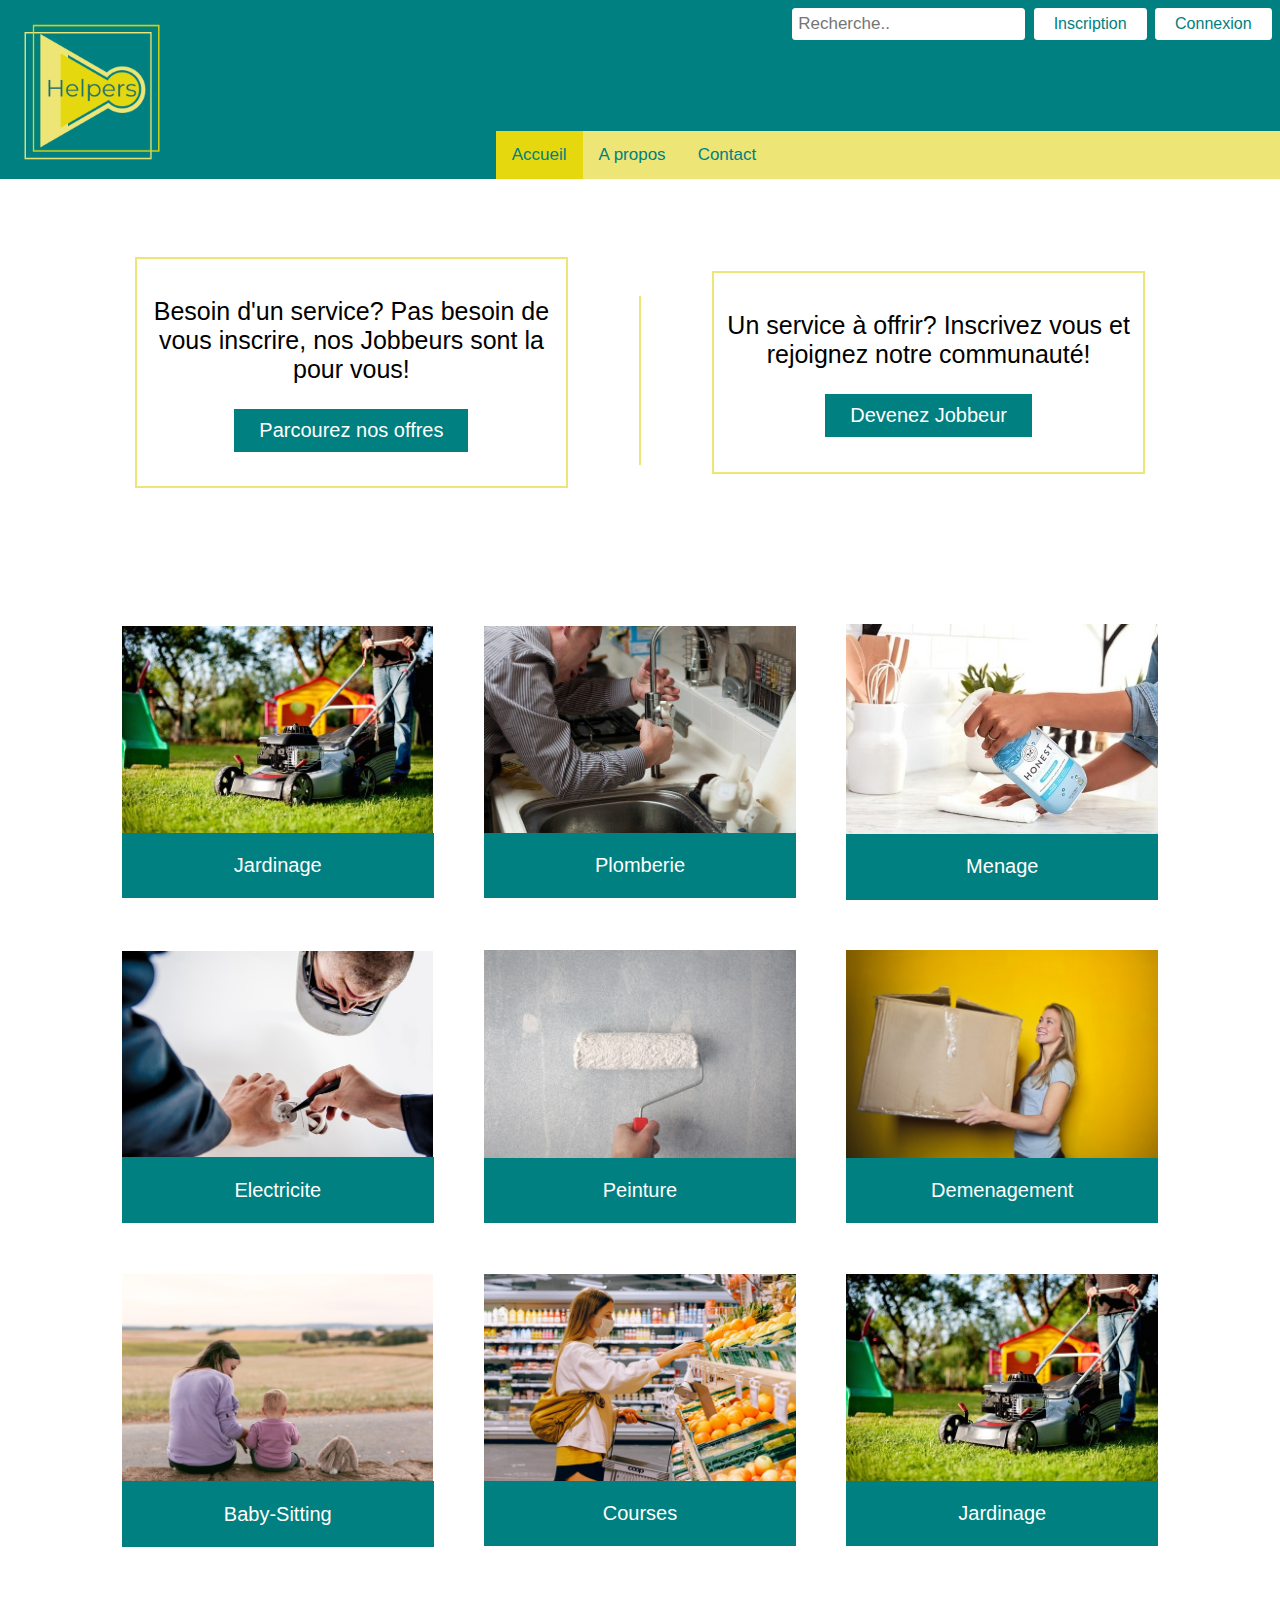
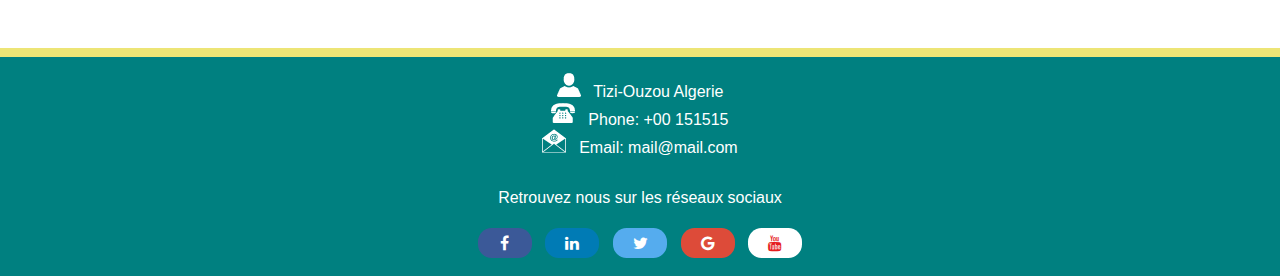
<file: index.html>
<!DOCTYPE html>
<html lang="en">

<head>
    <meta charset="UTF-8">
    <meta name="viewport" content="width=device-width, initial-scale=1.0">
    <meta name="viewport" content="width=device-width, initial-scale=1.0">
    <link rel="stylesheet" href="style.css">
    <link rel="shortcut icon" href="img/favicon.ico" type="image/x-icon">
    <link rel="icon" href="img/favicon.ico" type="image/x-icon">
    <link rel="stylesheet" href="https://maxcdn.bootstrapcdn.com/font-awesome/4.4.0/css/font-awesome.min.css">
    <title>Helpers Home</title>
    <script type="text/javascript" src='js.js'></script>
</head>

<header>
    <div id="entete">

        <div class="logo">
            <img src="img/final.png" alt="logo">
        </div>


        <div id="menu">

            <div id="part1">
                <div id="vide"></div>

                <div id="haut">
                    <div id="search">
                        <input type="text" placeholder="Recherche..">
                    </div>
                    <button onclick="location.href='inscription.html'" id="signIn"> Inscription </button>
                    <button onclick="location.href='connexion.html'" id="login"> Connexion </button>
                </div>
            </div>

            <div id="vide2"></div>

            <div id="part2">
                <div id="bas">
                    <a class="active" href="#home">Accueil</a>
                    <a href="#about">A propos</a>
                    <a href="#foot">Contact</a>
                </div>
            </div>

        </div>
    </div>
</header>

<body>
    <!-- <div class="bod"> -->

    <div id="intro">
        <div id="wel">
            <p>Besoin d'un service? Pas besoin de vous inscrire, nos Jobbeurs sont la pour vous!</p>
            <a href="#categories">
                <div id="parc"> Parcourez nos offres </div>
            </a>
        </div>

        <div class="vl"></div>

        <div id="wel">
            <p>Un service à offrir? Inscrivez vous et rejoignez notre communauté!</p>
            <a href="inscription.html">
                <div id="sinscrire"> Devenez Jobbeur </div>
            </a>
        </div>
    </div>

    <div id="categories">
        <div id="cat">
            <a href="plombiers.html">
                <img src="img/jardin.jpg" alt="jardin">
                <div class="overlay"></div>
                <div class="txt"> Jardinage </div>
            </a>
        </div>
        <div id="cat">
            <a href="plombiers.html">
                <img src="img/plomb.jpg" alt="plomb">
                <div class="overlay"></div>
                <div class="txt"> Plomberie </div>
            </a>

        </div>
        <div id="cat">
            <a href="#">
                <img src="img/menage2.jpg" alt="menage">
                <div class="overlay"></div>
                <div class="txt"> Menage </div>
        </div>

        </a>
        <div id="cat">
            <a href="#">
                <img src="img/electric.jpg" alt="electric">
                <div class="overlay"></div>
                <div class="txt"> Electricite </div>
            </a>

        </div>
        <div id="cat">
            <a href="#">
                <img src="img/peinture.jpg" alt="peinture">
                <div class="overlay"></div>
                <div class="txt"> Peinture </div>
            </a>

        </div>
        <div id="cat">
            <a href="#">
                <img src="img/demenagement.jpg" alt="demenagement">
                <div class="overlay"></div>
                <div class="txt"> Demenagement </div>
            </a>

        </div>
        <div id="cat">
            <a href="#">
                <img src="img/babysitting.jpg" alt="baby">
                <div class="overlay"></div>
                <div class="txt"> Baby-Sitting </div>
            </a>

        </div>
        <div id="cat">
            <a href="#">
                <img src="img/courses.jpg" alt="courses">
                <div class="overlay"></div>
                <div class="txt"> Courses </div>
            </a>
        </div>
        <div id="cat">
            <a href="#">
                <img src="img/jardin.jpg" alt="Jardinage">
                <div class="overlay"></div>
                <div class="txt"> Jardinage </div>
            </a>

        </div>
    </div>

    <!-- </div> -->
</body>


<footer class="footer">

    <div id="foot">
        <div id="barrejaune"></div>

        <div id="social">
            <ul class="contact">
                <li><img src="img/person.png" alt="person"> Tizi-Ouzou Algerie </li>
                <li><img src="img/phone.png" alt="phone"> Phone: +00 151515</li>
                <li><img src="img/mail.png" alt="mail"> Email: mail@mail.com </li>
            </ul>
            <p>Retrouvez nous sur les réseaux sociaux</p>
            <ul class="list-social">
                <li class="icon-social">
                    <a href="#" class="fa fa-facebook"></a>
                </li>
                <li class="icon-social">
                    <a href="#" class="fa fa-linkedin"></a>
                </li>
                <li class="icon-social">
                    <a href="#" class="fa fa-twitter"></a>
                </li>
                <li class="icon-social">
                    <a href="#" class="fa fa-google"></a>
                </li>
                <li class="icon-social">
                    <a href="#" class="fa fa-youtube"></a>
                </li>
            </ul>
        </div>

    </div>


</footer>


</html>
</file>
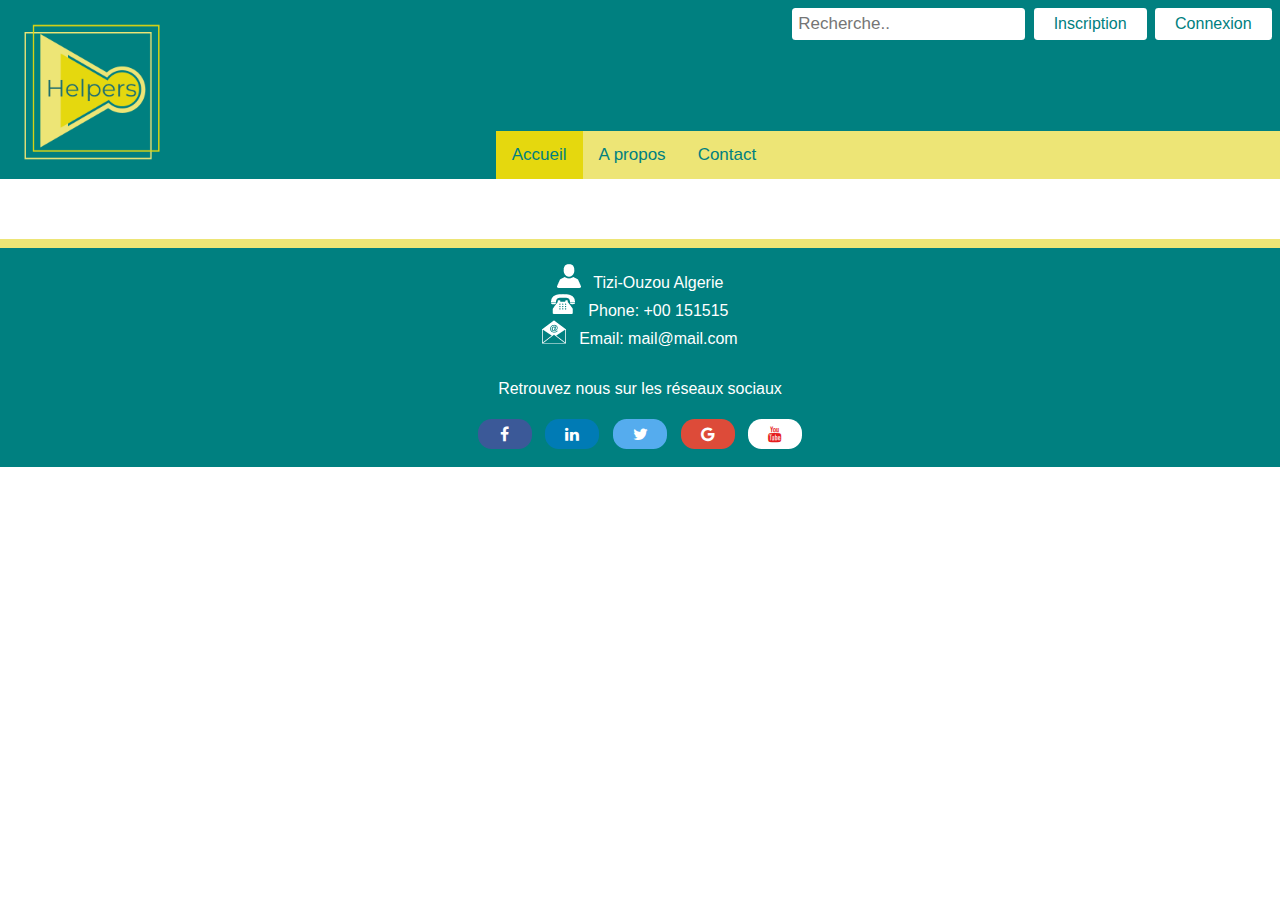
<file: connexion.html>
<!DOCTYPE html>
<html lang="en">

<head>
    <meta charset="UTF-8">
    <meta name="viewport" content="width=device-width, initial-scale=1.0">
    <meta http-equiv="X-UA-Compatible" content="ie=edge">
    <link rel="stylesheet" href="connexion.css">
    <link rel="stylesheet" href="https://maxcdn.bootstrapcdn.com/font-awesome/4.4.0/css/font-awesome.min.css">
    <link rel="shortcut icon" href="img/favicon.ico" type="image/x-icon">
    <link rel="icon" href="img/favicon.ico" type="image/x-icon">
    <title>Document</title>
    <script type="text/javascript" src='js.js'></script>
</head>

<body>

    <header>
        <div id="entete">

            <div class="logo">
                <img src="img/final.png" alt="logo">
            </div>


            <div id="menu">

                <div id="part1">
                    <div id="vide"></div>

                    <div id="haut">
                        <div id="search">
                            <input type="text" placeholder="Recherche..">
                        </div>
                        <button onclick="location.href='inscription.html'" id="signIn"> Inscription </button>
                        <button onclick="location.href='connexion.html'" id="login"> Connexion </button>
                    </div>
                </div>

                <div id="vide2"></div>

                <div id="part2">
                    <div id="bas">
                        <a class="active" href="index.html">Accueil</a>
                        <a href="#about">A propos</a>
                        <a href="#foot">Contact</a>
                    </div>
                </div>

            </div>
        </div>
    </header>


</body>


<footer class="footer">

    <div id="foot">
        <div id="barrejaune"></div>

        <div id="social">
            <ul class="contact">
                <li><img src="img/person.png" alt="person"> Tizi-Ouzou Algerie </li>
                <li><img src="img/phone.png" alt="phone"> Phone: +00 151515</li>
                <li><img src="img/mail.png" alt="mail"> Email: mail@mail.com </li>
            </ul>
            <p>Retrouvez nous sur les réseaux sociaux</p>
            <ul class="list-social">
                <li class="icon-social">
                    <a href="#" class="fa fa-facebook"></a>
                </li>
                <li class="icon-social">
                    <a href="#" class="fa fa-linkedin"></a>
                </li>
                <li class="icon-social">
                    <a href="#" class="fa fa-twitter"></a>
                </li>
                <li class="icon-social">
                    <a href="#" class="fa fa-google"></a>
                </li>
                <li class="icon-social">
                    <a href="#" class="fa fa-youtube"></a>
                </li>
            </ul>
        </div>

    </div>


</footer>

</html>
</file>
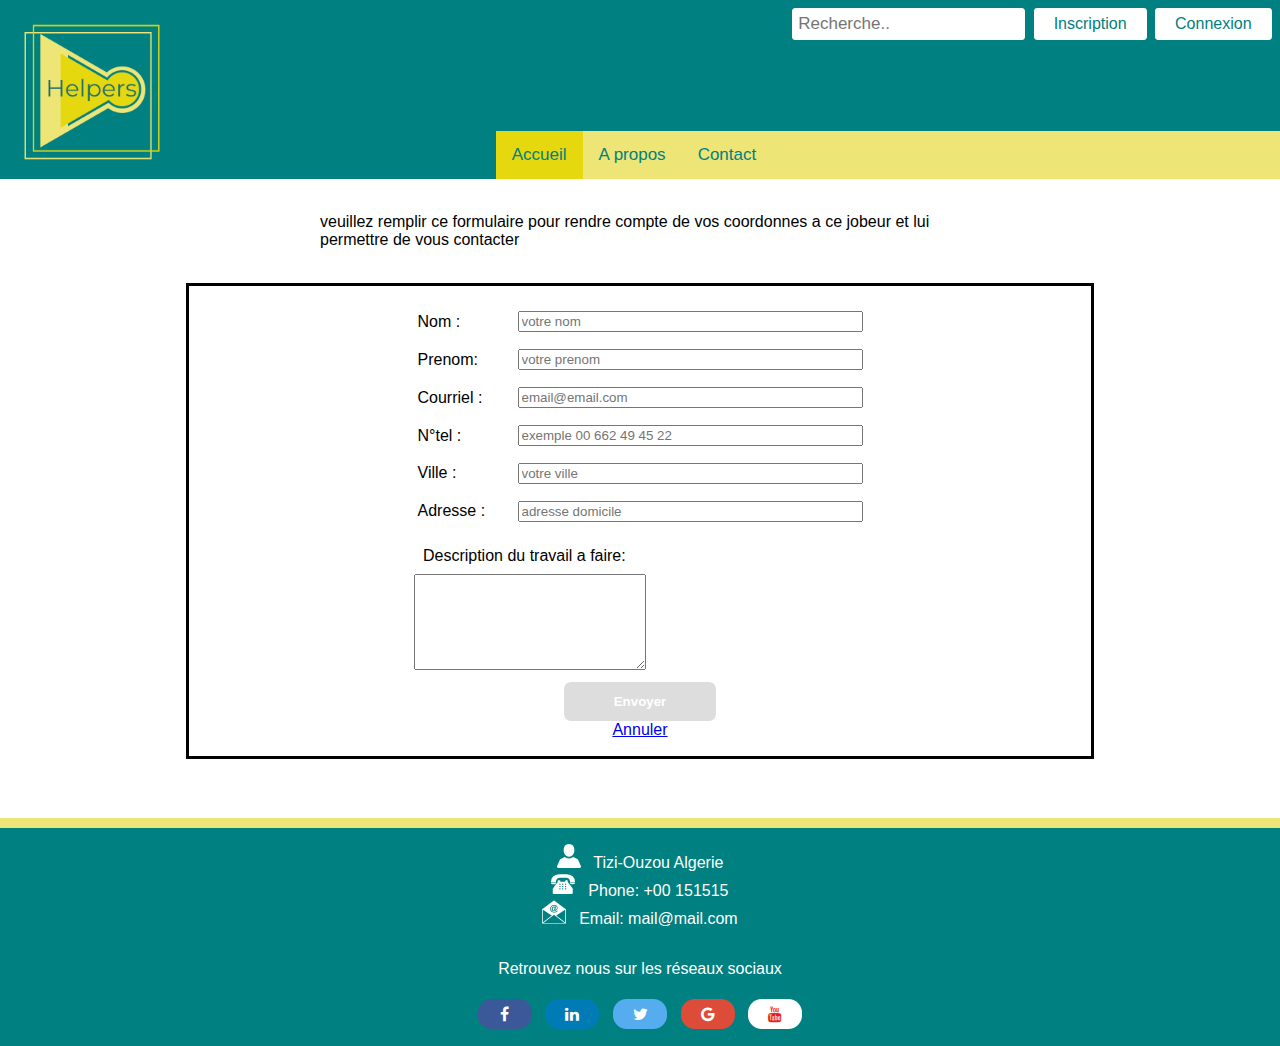
<file: demande.html>
<!DOCTYPE html>
<html lang="en">

<head>
    <title>Formulaire de demande</title>
    <meta charset="UTF-8">
    <meta name="viewport" content="width=device-width, initial-scale=1.0">
    <meta http-equiv="X-UA-Compatible" content="ie=edge">
    <link rel="stylesheet" href="demande.css">
    <link rel="shortcut icon" href="img/favicon.ico" type="image/x-icon">
    <link rel="icon" href="img/favicon.ico" type="image/x-icon">
    <link rel="stylesheet" href="https://maxcdn.bootstrapcdn.com/font-awesome/4.4.0/css/font-awesome.min.css">
    <script type="text/javascript" src='js.js'></script>
</head>

<body>

    <header>
        <div id="entete">

            <div class="logo">
                <img src="img/final.png" alt="logo">
            </div>


            <div id="menu">

                <div id="part1">
                    <div id="vide"></div>

                    <div id="haut">
                        <div id="search">
                            <input type="text" placeholder="Recherche..">
                        </div>
                        <button onclick="location.href='inscription.html'" id="signIn"> Inscription </button>
                        <button onclick="location.href='connexion.html'" id="login"> Connexion </button>
                    </div>
                </div>

                <div id="vide2"></div>

                <div id="part2">
                    <div id="bas">
                        <a class="active" href="index.html">Accueil</a>
                        <a href="#about">A propos</a>
                        <a href="#foot">Contact</a>
                    </div>
                </div>

            </div>
        </div>
    </header>

    <div id="formulaire">
        <div class="introduction">veuillez remplir ce formulaire pour rendre compte de vos coordonnes a ce jobeur et lui permettre de vous contacter </div>

        <form name="formulaire" action="mailto:votreemail@***.***" method="post" onSubmit="return verif_formulaire()">

            <div class="field">

                <div class="line">
                    <label for="nom">Nom : </label>
                    <input type="text" size="40" name="nom" id="nom" placeholder="votre nom"> <br>
                </div>

                <div class="line">
                    <label for="pnom">Prenom:</label>
                    <input type="text" size="40" id="pnom" placeholder="votre prenom"> <br>
                </div>

                <div class="line">
                    <label for="mail">Courriel :</label>
                    <input type="email" size="40" name="mail" id="mail" placeholder="email@email.com"> <br>
                </div>

                <div class="line">
                    <label for="ntel">N°tel :</label>
                    <input type="tel" size="40" name="Ntel" id="ntel" placeholder="exemple 00 662 49 45 22"> <br>
                </div>

                <div class="line">
                    <label for="ville">Ville :  </label>
                    <input type="text " size="40 " name="ville " id="ville " placeholder="votre ville"> <br>
                </div>

                <div class="line">
                    <label for="add ">Adresse :</label>
                    <input type="text " size="40 " name="adresse " id="add " placeholder="adresse domicile"> <br>
                </div>

                <div class="descr">
                    <label for="txt " class="descr ">Description du travail a faire: </label>
                    <textarea type="text " rows="6 " cols="80 " id="txt ">  </textarea> <br>
                </div>

                <button type="submit " class="boutton "> Envoyer </button>

                <a href="index.html ">
                    <div class="annuler ">Annuler</div>
                </a>


            </div>
        </form>
    </div>


</body>


<footer class="footer">

    <div id="foot">
        <div id="barrejaune"></div>

        <div id="social">
            <ul class="contact">
                <li><img src="img/person.png" alt="person"> Tizi-Ouzou Algerie </li>
                <li><img src="img/phone.png" alt="phone"> Phone: +00 151515</li>
                <li><img src="img/mail.png" alt="mail"> Email: mail@mail.com </li>
            </ul>
            <p>Retrouvez nous sur les réseaux sociaux</p>
            <ul class="list-social">
                <li class="icon-social">
                    <a href="#" class="fa fa-facebook"></a>
                </li>
                <li class="icon-social">
                    <a href="#" class="fa fa-linkedin"></a>
                </li>
                <li class="icon-social">
                    <a href="#" class="fa fa-twitter"></a>
                </li>
                <li class="icon-social">
                    <a href="#" class="fa fa-google"></a>
                </li>
                <li class="icon-social">
                    <a href="#" class="fa fa-youtube"></a>
                </li>
            </ul>
        </div>

    </div>


</footer>

</html>
</file>
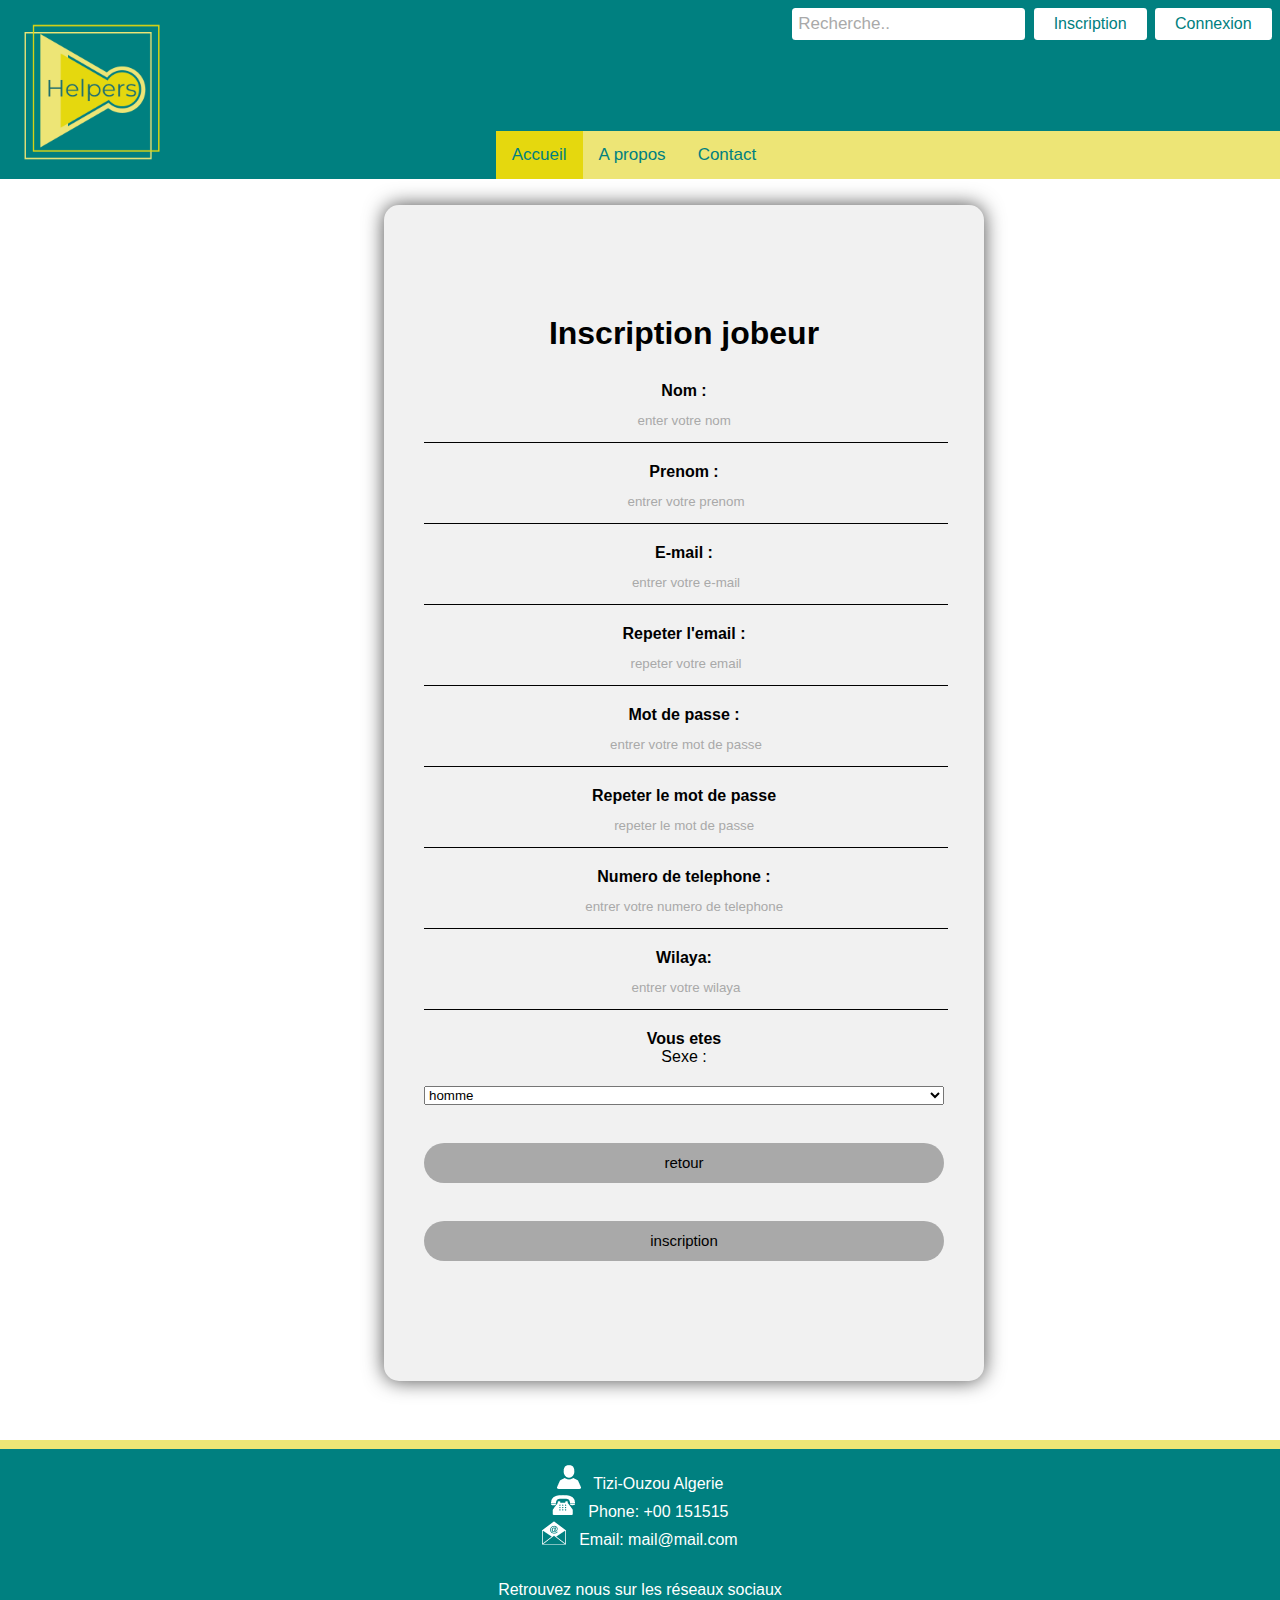
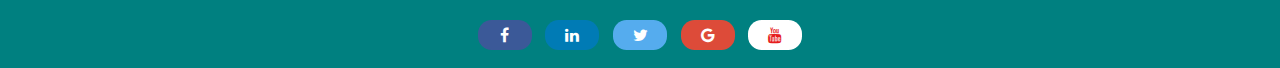
<file: inscription.html>
<!DOCTYPE html>
<html lang="en">

<head>
    <title>Formulaire de demande</title>
    <meta charset="UTF-8">
    <meta name="viewport" content="width=device-width, initial-scale=1.0">
    <meta http-equiv="X-UA-Compatible" content="ie=edge">
    <link rel="stylesheet" href="inscription.css">
    <link rel="shortcut icon" href="img/favicon.ico" type="image/x-icon">
    <link rel="icon" href="img/favicon.ico" type="image/x-icon">
    <link rel="stylesheet" href="https://maxcdn.bootstrapcdn.com/font-awesome/4.4.0/css/font-awesome.min.css">
    <script type="text/javascript" src='js.js'></script>
</head>



<header>
    <div id="entete">

        <div class="logo">
            <img src="img/final.png" alt="logo">
        </div>


        <div id="menu">

            <div id="part1">
                <div id="vide"></div>

                <div id="haut">
                    <div id="search">
                        <input type="text" placeholder="Recherche..">
                    </div>
                    <button onclick="location.href='inscription.html'" id="signIn"> Inscription </button>
                    <button onclick="location.href='connexion.html'" id="login"> Connexion </button>
                </div>
            </div>

            <div id="vide2"></div>

            <div id="part2">
                <div id="bas">
                    <a class="active" href="index.html">Accueil</a>
                    <a href="#about">A propos</a>
                    <a href="#foot">Contact</a>
                </div>
            </div>

        </div>
    </div>
</header>

<body>

    <div class="jobe">

        <h1>Inscription jobeur </h1>
        <form class="form-job" action="indexhtml">

            <p> Nom :</p>
            <input type="texte" class="form-job-text" placeholder="enter votre nom " id="nom">

            <p> Prenom :</p>
            <input type="texte" class="form-job-text" placeholder="entrer votre prenom">

            <p> E-mail :</p>
            <input type="email" class="form-job-text" placeholder="entrer votre e-mail"><br>

            <p> Repeter l'email :</p>
            <input type="email" class="form-job-text" placeholder="repeter votre email">

            <p> Mot de passe : </p>
            <input type="password" class="form-job-text" placeholder="entrer votre mot de passe">

            <p> Repeter le mot de passe </p>
            <input type="password" class="form-job-text" placeholder="repeter le mot de passe ">

            <p> Numero de telephone :</p>
            <input type="tel" class="form-job-text" placeholder="entrer votre numero de telephone "><br>

            <p> Wilaya:</p>
            <input type="texte" class="form-job-text" placeholder="entrer votre wilaya"> <br>

            <p> Vous etes </p>
            <label for="sexe">Sexe :</label>
            <select name="sexe" id="sexe"> 
        <option value =homme > homme </option>
        <option value =femme  >femme </option>
        </select><br><br>
            <input type="submit" value=" retour "> &nbsp; <input type="reset" value="inscription">
    </div>
    </form>
    </div>

</body>


<footer class="footer">

    <div id="foot">
        <div id="barrejaune"></div>

        <div id="social">
            <ul class="contact">
                <li><img src="img/person.png" alt="person"> Tizi-Ouzou Algerie </li>
                <li><img src="img/phone.png" alt="phone"> Phone: +00 151515</li>
                <li><img src="img/mail.png" alt="mail"> Email: mail@mail.com </li>
            </ul>
            <p>Retrouvez nous sur les réseaux sociaux</p>
            <ul class="list-social">
                <li class="icon-social">
                    <a href="#" class="fa fa-facebook"></a>
                </li>
                <li class="icon-social">
                    <a href="#" class="fa fa-linkedin"></a>
                </li>
                <li class="icon-social">
                    <a href="#" class="fa fa-twitter"></a>
                </li>
                <li class="icon-social">
                    <a href="#" class="fa fa-google"></a>
                </li>
                <li class="icon-social">
                    <a href="#" class="fa fa-youtube"></a>
                </li>
            </ul>
        </div>

    </div>


</footer>

</html>
</file>
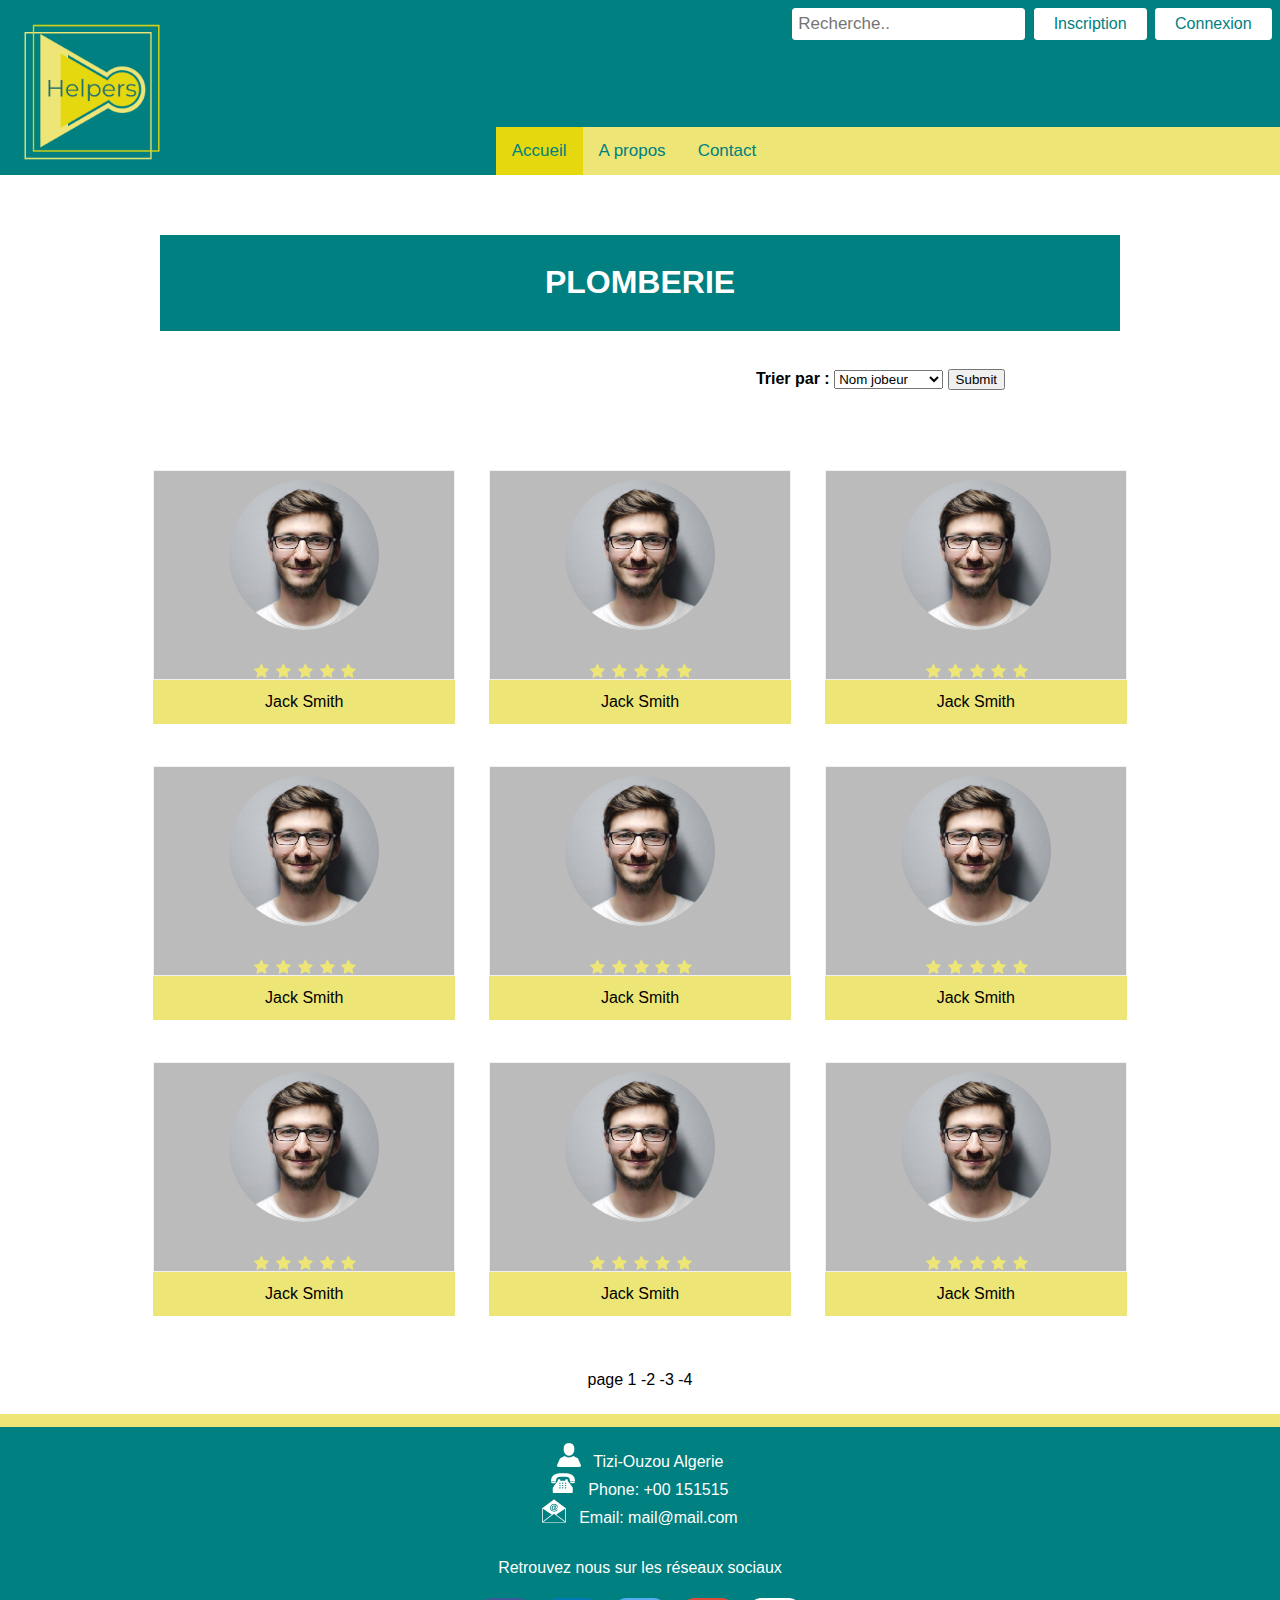
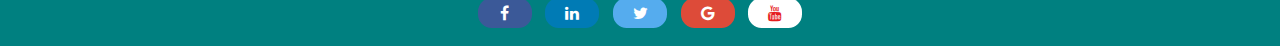
<file: plombiers.html>
<head>
    <meta charset="UTF-8">
    <meta name="viewport" content="width=device-width, initial-scale=1.0">
    <meta http-equiv="X-UA-Compatible" content="ie=edge">
    <title>PLOMBIER</title>
    <link rel="stylesheet" href="plomb.css">
    <link rel="shortcut icon" href="img/favicon.ico" type="image/x-icon">
    <link rel="icon" href="img/favicon.ico" type="image/x-icon">
    <link rel="stylesheet" href="https://maxcdn.bootstrapcdn.com/font-awesome/4.4.0/css/font-awesome.min.css">
    <link rel="stylesheet" href="https://cdnjs.cloudflare.com/ajax/libs/font-awesome/4.7.0/css/font-awesome.min.css">
</head>

<header>
    <div id="entete">

        <div class="logo">
            <img src="img/final.png" alt="logo">
        </div>


        <div id="menu">

            <div id="part1">
                <div id="vide"></div>

                <div id="haut">
                    <div id="search">
                        <input type="text" placeholder="Recherche..">
                    </div>
                    <button id="signIn"> Inscription </button>
                    <button id="login"> Connexion </button>
                </div>
            </div>

            <div id="vide2"></div>

            <div id="part2">
                <div id="bas">
                    <a class="active" href="index.html">Accueil</a>
                    <a href="#about">A propos</a>
                    <a href="#foot">Contact</a>
                </div>
            </div>

        </div>
    </div>
</header>


<body>

    <div class="text">
        <h1> PLOMBERIE </h1>
    </div>


    <div class="tri">
        <form action="/action_page.php">
            <label for="type"><b> Trier par : </b></label>
            <select id="type" name="type">
                <option value="tarif">Tarrif horaire</option>
                <option value="note">Note moyenne </option>
                <option value="nom" selected> Nom jobeur</option>
            </select>
            <input type="submit">
        </form>
    </div>

    <div id="container">

        <div id="case">
            <div class="flip-box">
                <div class="flip-box-inner">
                    <div class="flip-box-front">
                        <img class="image" src="img/man1.jpeg">
                        <div class="rating">

                            <ul class="stars">
                                <li class=li-stars> <i class="fa fa-star"></i></li>
                                <li class=li-stars> <i class="fa fa-star"></i></li>
                                <li class=li-stars> <i class="fa fa-star"></i></li>
                                <li class=li-stars> <i class="fa fa-star"></i></li>
                                <li class=li-stars> <i class="fa fa-star"></i></li>
                            </ul>

                        </div>
                    </div>
                    <div class="flip-box-back">
                        <ul id="infos">
                            <li>Jack Smith</li>
                            <li>Age: 28 ans</li>
                            <li>TEL : 022478627</li>
                            <li>Adresse : Californie</li>
                            <li>Tarif : 150$/H</li>
                        </ul>

                        <a href="demande.html">
                            <div class="select"> Selectionner </div>
                        </a>

                    </div>
                </div>
            </div>

            <div class="nom"> Jack Smith</div>
        </div>
        <div id="case">
            <div class="flip-box">
                <div class="flip-box-inner">
                    <div class="flip-box-front">
                        <img class="image" src="img/man1.jpeg">
                        <div class="rating">

                            <ul class="stars">
                                <li class=li-stars> <i class="fa fa-star"></i></li>
                                <li class=li-stars> <i class="fa fa-star"></i></li>
                                <li class=li-stars> <i class="fa fa-star"></i></li>
                                <li class=li-stars> <i class="fa fa-star"></i></li>
                                <li class=li-stars> <i class="fa fa-star"></i></li>
                            </ul>

                        </div>
                    </div>
                    <div class="flip-box-back">
                        <ul id="infos">
                            <li>Jack Smith</li>
                            <li>Age: 28 ans</li>
                            <li>TEL : 022478627</li>
                            <li>Adresse : Californie</li>
                            <li>Tarif : 150$/H</li>
                        </ul>

                        <a href="demande.html">
                            <div class="select"> Selectionner </div>
                        </a>

                    </div>
                </div>
            </div>

            <div class="nom"> Jack Smith</div>
        </div>
        <div id="case">
            <div class="flip-box">
                <div class="flip-box-inner">
                    <div class="flip-box-front">
                        <img class="image" src="img/man1.jpeg">
                        <div class="rating">

                            <ul class="stars">
                                <li class=li-stars> <i class="fa fa-star"></i></li>
                                <li class=li-stars> <i class="fa fa-star"></i></li>
                                <li class=li-stars> <i class="fa fa-star"></i></li>
                                <li class=li-stars> <i class="fa fa-star"></i></li>
                                <li class=li-stars> <i class="fa fa-star"></i></li>
                            </ul>

                        </div>
                    </div>
                    <div class="flip-box-back">
                        <ul id="infos">
                            <li>Jack Smith</li>
                            <li>Age: 28 ans</li>
                            <li>TEL : 022478627</li>
                            <li>Adresse : Californie</li>
                            <li>Tarif : 150$/H</li>
                        </ul>

                        <a href="demande.html">
                            <div class="select"> Selectionner </div>
                        </a>

                    </div>
                </div>
            </div>

            <div class="nom"> Jack Smith</div>
        </div>
        <div id="case">
            <div class="flip-box">
                <div class="flip-box-inner">
                    <div class="flip-box-front">
                        <img class="image" src="img/man1.jpeg">
                        <div class="rating">

                            <ul class="stars">
                                <li class=li-stars> <i class="fa fa-star"></i></li>
                                <li class=li-stars> <i class="fa fa-star"></i></li>
                                <li class=li-stars> <i class="fa fa-star"></i></li>
                                <li class=li-stars> <i class="fa fa-star"></i></li>
                                <li class=li-stars> <i class="fa fa-star"></i></li>
                            </ul>

                        </div>
                    </div>
                    <div class="flip-box-back">
                        <ul id="infos">
                            <li>Jack Smith</li>
                            <li>Age: 28 ans</li>
                            <li>TEL : 022478627</li>
                            <li>Adresse : Californie</li>
                            <li>Tarif : 150$/H</li>
                        </ul>

                        <a href="demande.html">
                            <div class="select"> Selectionner </div>
                        </a>

                    </div>
                </div>
            </div>

            <div class="nom"> Jack Smith</div>
        </div>
        <div id="case">
            <div class="flip-box">
                <div class="flip-box-inner">
                    <div class="flip-box-front">
                        <img class="image" src="img/man1.jpeg">
                        <div class="rating">

                            <ul class="stars">
                                <li class=li-stars> <i class="fa fa-star"></i></li>
                                <li class=li-stars> <i class="fa fa-star"></i></li>
                                <li class=li-stars> <i class="fa fa-star"></i></li>
                                <li class=li-stars> <i class="fa fa-star"></i></li>
                                <li class=li-stars> <i class="fa fa-star"></i></li>
                            </ul>

                        </div>
                    </div>
                    <div class="flip-box-back">
                        <ul id="infos">
                            <li>Jack Smith</li>
                            <li>Age: 28 ans</li>
                            <li>TEL : 022478627</li>
                            <li>Adresse : Californie</li>
                            <li>Tarif : 150$/H</li>
                        </ul>

                        <a href="demande.html">
                            <div class="select"> Selectionner </div>
                        </a>

                    </div>
                </div>
            </div>

            <div class="nom"> Jack Smith</div>
        </div>
        <div id="case">
            <div class="flip-box">
                <div class="flip-box-inner">
                    <div class="flip-box-front">
                        <img class="image" src="img/man1.jpeg">
                        <div class="rating">

                            <ul class="stars">
                                <li class=li-stars> <i class="fa fa-star"></i></li>
                                <li class=li-stars> <i class="fa fa-star"></i></li>
                                <li class=li-stars> <i class="fa fa-star"></i></li>
                                <li class=li-stars> <i class="fa fa-star"></i></li>
                                <li class=li-stars> <i class="fa fa-star"></i></li>
                            </ul>

                        </div>
                    </div>
                    <div class="flip-box-back">
                        <ul id="infos">
                            <li>Jack Smith</li>
                            <li>Age: 28 ans</li>
                            <li>TEL : 022478627</li>
                            <li>Adresse : Californie</li>
                            <li>Tarif : 150$/H</li>
                        </ul>

                        <a href="demande.html">
                            <div class="select"> Selectionner </div>
                        </a>

                    </div>
                </div>
            </div>

            <div class="nom"> Jack Smith</div>
        </div>
        <div id="case">
            <div class="flip-box">
                <div class="flip-box-inner">
                    <div class="flip-box-front">
                        <img class="image" src="img/man1.jpeg">
                        <div class="rating">

                            <ul class="stars">
                                <li class=li-stars> <i class="fa fa-star"></i></li>
                                <li class=li-stars> <i class="fa fa-star"></i></li>
                                <li class=li-stars> <i class="fa fa-star"></i></li>
                                <li class=li-stars> <i class="fa fa-star"></i></li>
                                <li class=li-stars> <i class="fa fa-star"></i></li>
                            </ul>

                        </div>
                    </div>
                    <div class="flip-box-back">
                        <ul id="infos">
                            <li>Jack Smith</li>
                            <li>Age: 28 ans</li>
                            <li>TEL : 022478627</li>
                            <li>Adresse : Californie</li>
                            <li>Tarif : 150$/H</li>
                        </ul>

                        <a href="demande.html">
                            <div class="select"> Selectionner </div>
                        </a>

                    </div>
                </div>
            </div>

            <div class="nom"> Jack Smith</div>
        </div>
        <div id="case">
            <div class="flip-box">
                <div class="flip-box-inner">
                    <div class="flip-box-front">
                        <img class="image" src="img/man1.jpeg">
                        <div class="rating">

                            <ul class="stars">
                                <li class=li-stars> <i class="fa fa-star"></i></li>
                                <li class=li-stars> <i class="fa fa-star"></i></li>
                                <li class=li-stars> <i class="fa fa-star"></i></li>
                                <li class=li-stars> <i class="fa fa-star"></i></li>
                                <li class=li-stars> <i class="fa fa-star"></i></li>
                            </ul>

                        </div>
                    </div>
                    <div class="flip-box-back">
                        <ul id="infos">
                            <li>Jack Smith</li>
                            <li>Age: 28 ans</li>
                            <li>TEL : 022478627</li>
                            <li>Adresse : Californie</li>
                            <li>Tarif : 150$/H</li>
                        </ul>

                        <a href="demande.html">
                            <div class="select"> Selectionner </div>
                        </a>

                    </div>
                </div>
            </div>

            <div class="nom"> Jack Smith</div>
        </div>
        <div id="case">
            <div class="flip-box">
                <div class="flip-box-inner">
                    <div class="flip-box-front">
                        <img class="image" src="img/man1.jpeg">
                        <div class="rating">

                            <ul class="stars">
                                <li class=li-stars> <i class="fa fa-star"></i></li>
                                <li class=li-stars> <i class="fa fa-star"></i></li>
                                <li class=li-stars> <i class="fa fa-star"></i></li>
                                <li class=li-stars> <i class="fa fa-star"></i></li>
                                <li class=li-stars> <i class="fa fa-star"></i></li>
                            </ul>

                        </div>
                    </div>
                    <div class="flip-box-back">
                        <ul id="infos">
                            <li>Jack Smith</li>
                            <li>Age: 28 ans</li>
                            <li>TEL : 022478627</li>
                            <li>Adresse : Californie</li>
                            <li>Tarif : 150$/H</li>
                        </ul>

                        <a href="demande.html">
                            <div class="select"> Selectionner </div>
                        </a>

                    </div>
                </div>
            </div>

            <div class="nom"> Jack Smith</div>
        </div>

    </div>

    <div class="pgcount">
        <ul>
            <li><a href="#">page 1 - </a></li>
            <li><a href="#">2 - </a></li>
            <li><a href="#">3 - </a></li>
            <li><a href="#">4 </a></li>
        </ul>
    </div>

</body>

<footer class="footer">

    <div id="foot">
        <div id="barrejaune"></div>

        <div id="social">
            <ul class="contact">
                <li><img src="img/person.png" alt="person"> Tizi-Ouzou Algerie </li>
                <li><img src="img/phone.png" alt="phone"> Phone: +00 151515</li>
                <li><img src="img/mail.png" alt="mail"> Email: mail@mail.com </li>
            </ul>
            <p>Retrouvez nous sur les réseaux sociaux</p>
            <ul class="list-social">
                <li class="icon-social">
                    <a href="#" class="fa fa-facebook"></a>
                </li>
                <li class="icon-social">
                    <a href="#" class="fa fa-linkedin"></a>
                </li>
                <li class="icon-social">
                    <a href="#" class="fa fa-twitter"></a>
                </li>
                <li class="icon-social">
                    <a href="#" class="fa fa-google"></a>
                </li>
                <li class="icon-social">
                    <a href="#" class="fa fa-youtube"></a>
                </li>
            </ul>
        </div>

    </div>


</footer>



</html>
</file>
<file: style.css>
html {
    font-family: 'Gill Sans', 'Gill Sans MT', 'Trebuchet MS', sans-serif, Helvetica;
}


/* -------------------------------HEADER----------------------------------------- */

#entete {
    background-color: #008080;
    height: max-content;
    right: 0;
    display: flex;
    flex-direction: row;
}

header {
    right: 0;
}

.logo img {
    width: 150px;
    height: 150px;
    margin: 1ex;
    margin-left: 2ex;
    margin-top: 2ex;
    border-radius: 1ex;
}

#menu {
    display: flex;
    flex-direction: column;
    width: 100%;
}

#part1 {
    display: flex;
    flex-direction: row;
}

#vide:nth-child(1) {
    flex: 1;
}

#haut {
    display: flex;
    flex-direction: row;
    flex-wrap: wrap;
    height: max-content;
    margin-top: 1ex;
    margin-right: 1ex;
}

#vide2:nth-child(2) {
    flex: 1;
}

#part2 {
    background-color: #ede576;
    margin-left: 29%;
    right: 0;
}


/* --------------------TOPNAV BAR---------------------------------------------- */


/*
@media screen and (max-width: 600px) {
    .topnav a,
    .topnav input[type=text] {
        float: none;
        display: block;
        text-align: left;
        width: 100%;
        margin: 0;
        padding: 14px;
    }
    .topnav input[type=text] {
        border: 1px solid #ccc;
    }
} */


/* -------------------------------------------------------------------- */

#search input[type=text] {
    float: right;
    padding: 6px;
    border: none;
    font-size: 17px;
    border-radius: 0.4ex;
}

#signIn,
#login {
    background-color: white;
    border: none;
    color: teal;
    padding: 6px 20px;
    margin-left: 1ex;
    text-align: center;
    text-decoration: none;
    display: inline-block;
    font-size: 16px;
    border-radius: 0.4ex;
}

#signIn:hover,
#login:hover {
    opacity: 0.95;
}

#bas a {
    float: left;
    display: block;
    color: teal;
    text-align: center;
    padding: 14px 16px;
    text-decoration: none;
    font-size: 17px;
}

#bas a:hover {
    /* background-color: #e5d80e; */
    box-shadow: 0.5px 0.5px 0.5px 0.5px #ede576;
    color: teal;
}

#bas a.active {
    background-color: #e5d80e;
    color: teal;
}

#vide2:nth-child(2) {
    flex: 1;
}


/* -------------------------------------BODY------------------------------------------ */

body {
    margin: 0;
    width: 100%;
    background-color: white;
}

#intro {
    display: flex;
    flex-direction: row;
    justify-content: center;
    align-items: center;
    /* flex-wrap: wrap; */
    height: max-content;
    padding: 5%;
    margin-bottom: 2ex;
}

.vl {
    border-left: 2px solid #ede576;
    height: 20ex;
    margin-left: 5%;
    margin-right: 5%;
    margin-top: 3ex;
    margin-bottom: 1ex;
}

#wel {
    padding: 1ex;
    margin: 1ex;
    width: 35%;
    text-align: center;
    font-size: 25px;
    border: 2px solid #ede576;
}

#parc,
#sinscrire {
    color: white;
    background-color: teal;
    border: none;
    padding: 10px 25px;
    margin-bottom: 2ex;
    text-align: center;
    text-decoration: none;
    display: inline-block;
    font-size: 20px;
    /* border-radius: 0.4ex; */
}

#parc:hover,
#sinscrire:hover {
    box-shadow: 0.5px 0.5px 0.5px 0.5px teal;
}


/* -------------------------------CATEGORIES------------------------------------------------- */

#categories {
    display: flex;
    flex-direction: row;
    flex-wrap: wrap;
    justify-content: center;
    align-items: center;
    padding: 2ex;
}

#cat {
    /* border: solid black 1px; */
    /* padding: 10ex; */
    margin: 3ex;
    width: 25%;
    position: relative;
    border-radius: 2ex;
}

#cat img {
    max-width: 100%;
    max-height: 100%;
    height: auto;
    display: block;
}

#cat a {
    text-decoration: none;
}

#cat .txt {
    position: relative;
    font-size: 20px;
    text-align: center;
    color: white;
    background-color: teal;
    padding: 2ex;
    border: none;
}

.overlay {
    position: absolute;
    bottom: 0;
    left: 0;
    right: 0;
    background-color: teal;
    overflow: hidden;
    width: 100%;
    height: 0;
    transition: .5s ease;
}

#cat:hover .overlay {
    width: 100%;
    height: 70%;
}


/* #cat:hover .txt {
    color: teal;
    background-color: white;
} */


/* --------------------------------FOOTER---------------------------------------------- */

.footer {
    position: relative;
    bottom: 0;
    left: 0;
    bottom: 0;
    width: 100%;
    background-color: teal;
    color: white;
    text-align: center;
}


/* MEDIA SOCIAL */

.fa {
    padding: 7px;
    font-size: 25px;
    width: 40px;
    text-align: center;
    text-decoration: none;
    margin: 5px 2px;
    border-radius: 1ex;
}

.fa:hover {
    opacity: 0.7;
}

.fa-facebook {
    background: #3B5998;
    color: white;
}

.fa-twitter {
    background: #55ACEE;
    color: white;
}

.fa-google {
    background: #dd4b39;
    color: white;
}

.fa-linkedin {
    background: #007bb5;
    color: white;
}

.fa-youtube {
    background: white;
    color: #e61d1d;
}

h5.white-text {
    text-align: justify;
    color: white;
    font-size: 24PX;
    padding-bottom: 0.8rem;
}

.contact {
    list-style: none;
    padding: 0%;
}

.contact img {
    padding-right: 1ex;
}

.list-social {
    position: relative;
    margin: 0;
    padding: 0;
    width: max-content;
    list-style: none;
    display: flex;
    flex-direction: row;
    list-style-type: none;
}

.icon-social {
    margin-left: 0.3em;
    margin-right: 0.3em;
}

#social {
    width: 100%;
    display: flex;
    flex-direction: column;
    justify-content: center;
    align-items: center;
    padding-bottom: 1.5ex;
}

#barrejaune {
    height: 0.1ex;
    width: 100%;
    margin-top: 7ex;
    padding-top: 1ex;
    background-color: #ede576;
}


/* 
.media-social ul li {
    margin-bottom: 0.8rem;
    margin-left: 2rem;
} */
</file>
<file: connexion.css>
html {
    font-family: 'Gill Sans', 'Gill Sans MT', 'Trebuchet MS', sans-serif, Helvetica;
}


/* -------------------------------HEADER----------------------------------------- */

#entete {
    background-color: #008080;
    height: max-content;
    right: 0;
    display: flex;
    flex-direction: row;
}

header {
    right: 0;
}

.logo img {
    width: 150px;
    height: 150px;
    margin: 1ex;
    margin-left: 2ex;
    margin-top: 2ex;
    border-radius: 1ex;
}

#menu {
    display: flex;
    flex-direction: column;
    width: 100%;
}

#part1 {
    display: flex;
    flex-direction: row;
}

#vide:nth-child(1) {
    flex: 1;
}

#haut {
    display: flex;
    flex-direction: row;
    flex-wrap: wrap;
    height: max-content;
    margin-top: 1ex;
    margin-right: 1ex;
}

#vide2:nth-child(2) {
    flex: 1;
}

#part2 {
    background-color: #ede576;
    margin-left: 29%;
    right: 0;
}

#search input[type=text] {
    float: right;
    padding: 6px;
    border: none;
    font-size: 17px;
    border-radius: 0.4ex;
}

#signIn,
#login {
    background-color: white;
    border: none;
    color: teal;
    padding: 6px 20px;
    margin-left: 1ex;
    text-align: center;
    text-decoration: none;
    display: inline-block;
    font-size: 16px;
    border-radius: 0.4ex;
}

#signIn:hover,
#login:hover {
    opacity: 0.95;
}

#bas a {
    float: left;
    display: block;
    color: teal;
    text-align: center;
    padding: 14px 16px;
    text-decoration: none;
    font-size: 17px;
}

#bas a:hover {
    box-shadow: 0.5px 0.5px 0.5px 0.5px #ede576;
    color: teal;
}

#bas a.active {
    background-color: #e5d80e;
    color: teal;
}

#vide2:nth-child(2) {
    flex: 1;
}


/* -------------------------------------BODY------------------------------------------ */

body {
    margin: 0;
    /* width: 100%; */
    background-color: white;
}


/* --------------------------------FOOTER---------------------------------------------- */

.footer {
    position: relative;
    bottom: 0;
    left: 0;
    bottom: 0;
    width: 100%;
    background-color: teal;
    color: white;
    text-align: center;
}


/* MEDIA SOCIAL */

.fa {
    padding: 7px;
    font-size: 25px;
    width: 40px;
    text-align: center;
    text-decoration: none;
    margin: 5px 2px;
    border-radius: 1ex;
}

.fa:hover {
    opacity: 0.7;
}

.fa-facebook {
    background: #3B5998;
    color: white;
}

.fa-twitter {
    background: #55ACEE;
    color: white;
}

.fa-google {
    background: #dd4b39;
    color: white;
}

.fa-linkedin {
    background: #007bb5;
    color: white;
}

.fa-youtube {
    background: white;
    color: #e61d1d;
}

h5.white-text {
    text-align: justify;
    color: white;
    font-size: 24PX;
    padding-bottom: 0.8rem;
}

.contact {
    list-style: none;
    padding: 0%;
}

.contact img {
    padding-right: 1ex;
}

.list-social {
    position: relative;
    margin: 0;
    padding: 0;
    width: max-content;
    list-style: none;
    display: flex;
    flex-direction: row;
    list-style-type: none;
}

.icon-social {
    margin-left: 0.3em;
    margin-right: 0.3em;
}

#social {
    width: 100%;
    display: flex;
    flex-direction: column;
    justify-content: center;
    align-items: center;
    padding-bottom: 1.5ex;
}

#barrejaune {
    height: 0.1ex;
    width: 100%;
    margin-top: 7ex;
    padding-top: 1ex;
    background-color: #ede576;
}
</file>
<file: demande.css>
html {
    font-family: 'Gill Sans', 'Gill Sans MT', 'Trebuchet MS', sans-serif, Helvetica;
}


/* -------------------------------HEADER----------------------------------------- */

#entete {
    background-color: #008080;
    height: max-content;
    right: 0;
    display: flex;
    flex-direction: row;
}

header {
    right: 0;
}

.logo img {
    width: 150px;
    height: 150px;
    margin: 1ex;
    margin-left: 2ex;
    margin-top: 2ex;
    border-radius: 1ex;
}

#menu {
    display: flex;
    flex-direction: column;
    width: 100%;
}

#part1 {
    display: flex;
    flex-direction: row;
}

#vide:nth-child(1) {
    flex: 1;
}

#haut {
    display: flex;
    flex-direction: row;
    flex-wrap: wrap;
    height: max-content;
    margin-top: 1ex;
    margin-right: 1ex;
}

#vide2:nth-child(2) {
    flex: 1;
}

#part2 {
    background-color: #ede576;
    margin-left: 29%;
    right: 0;
}

#search input[type=text] {
    float: right;
    padding: 6px;
    border: none;
    margin: none;
    font-size: 17px;
    border-radius: 0.4ex;
}

#signIn,
#login {
    background-color: white;
    border: none;
    color: teal;
    padding: 6px 20px;
    margin-left: 1ex;
    text-align: center;
    text-decoration: none;
    display: inline-block;
    font-size: 16px;
    border-radius: 0.4ex;
}

#signIn:hover,
#login:hover {
    opacity: 0.95;
}

#bas a {
    float: left;
    display: block;
    color: teal;
    text-align: center;
    padding: 14px 16px;
    text-decoration: none;
    font-size: 17px;
}

#bas a:hover {
    /* background-color: #e5d80e; */
    box-shadow: 0.5px 0.5px 0.5px 0.5px #ede576;
    color: teal;
}

#bas a.active {
    background-color: #e5d80e;
    color: teal;
}

#vide2:nth-child(2) {
    flex: 1;
}


/* -------------------------------------BODY------------------------------------------ */

body {
    margin: 0;
    width: 100%;
    background-color: white;
}


/* --------------------------------------------------- */

#formulaire {
    position: relative;
    margin-bottom: 3ex;
    width: 100%;
    display: flex;
    flex-direction: column;
    justify-content: center;
    align-items: center;
}

.introduction {
    width: 50%;
    padding: 2ex;
    margin-top: 2ex;
    margin-bottom: 2ex;
}

.field {
    width: max-content;
    display: flex;
    flex-direction: column;
    justify-content: center;
    align-items: center;
    border: solid black;
    padding-top: 2ex;
    padding-bottom: 2ex;
}

label {
    display: inline-block;
    width: 100px;
}

.line {
    display: flex;
    flex-direction: row;
    justify-content: center;
    align-items: center;
}

.line,
.descr {
    margin: 1ex;
}

.descr {
    width: 50%;
}

textarea {
    width: 50%;
    position: relative;
}

.boutton {
    border: 0;
    background: #ddd;
    font-weight: bold;
    color: white;
    padding: 12px 50px;
    border-radius: 1ex;
    cursor: pointer;
    text-align: center;
}


/* --------------------------------FOOTER---------------------------------------------- */

.footer {
    position: relative;
    bottom: 0;
    left: 0;
    bottom: 0;
    width: 100%;
    background-color: teal;
    color: white;
    text-align: center;
}


/* MEDIA SOCIAL */

.fa {
    padding: 7px;
    font-size: 25px;
    width: 40px;
    text-align: center;
    text-decoration: none;
    margin: 5px 2px;
    border-radius: 1ex;
}

.fa:hover {
    opacity: 0.7;
}

.fa-facebook {
    background: #3B5998;
    color: white;
}

.fa-twitter {
    background: #55ACEE;
    color: white;
}

.fa-google {
    background: #dd4b39;
    color: white;
}

.fa-linkedin {
    background: #007bb5;
    color: white;
}

.fa-youtube {
    background: white;
    color: #e61d1d;
}

h5.white-text {
    text-align: justify;
    color: white;
    font-size: 24PX;
    padding-bottom: 0.8rem;
}

.contact {
    list-style: none;
    padding: 0%;
}

.contact img {
    padding-right: 1ex;
}

.list-social {
    position: relative;
    margin: 0;
    padding: 0;
    width: max-content;
    list-style: none;
    display: flex;
    flex-direction: row;
    list-style-type: none;
}

.icon-social {
    margin-left: 0.3em;
    margin-right: 0.3em;
}

#social {
    width: 100%;
    display: flex;
    flex-direction: column;
    justify-content: center;
    align-items: center;
    padding-bottom: 1.5ex;
}

#barrejaune {
    height: 0.1ex;
    width: 100%;
    margin-top: 7ex;
    padding-top: 1ex;
    background-color: #ede576;
}
</file>
<file: inscription.css>
html {
    font-family: 'Gill Sans', 'Gill Sans MT', 'Trebuchet MS', sans-serif, Helvetica;
}


/* -------------------------------HEADER----------------------------------------- */

#entete {
    background-color: #008080;
    height: max-content;
    right: 0;
    display: flex;
    flex-direction: row;
}

header {
    right: 0;
}

.logo img {
    width: 150px;
    height: 150px;
    margin: 1ex;
    margin-left: 2ex;
    margin-top: 2ex;
    border-radius: 1ex;
}

#menu {
    display: flex;
    flex-direction: column;
    width: 100%;
}

#part1 {
    display: flex;
    flex-direction: row;
}

#vide:nth-child(1) {
    flex: 1;
}

#haut {
    display: flex;
    flex-direction: row;
    flex-wrap: wrap;
    height: max-content;
    margin-top: 1ex;
    margin-right: 1ex;
}

#vide2:nth-child(2) {
    flex: 1;
}

#part2 {
    background-color: #ede576;
    margin-left: 29%;
    right: 0;
}

#search input[type=text] {
    float: right;
    padding: 6px;
    border: none;
    font-size: 17px;
    border-radius: 0.4ex;
}

#signIn,
#login {
    background-color: white;
    border: none;
    color: teal;
    padding: 6px 20px;
    margin-left: 1ex;
    text-align: center;
    text-decoration: none;
    display: inline-block;
    font-size: 16px;
    border-radius: 0.4ex;
}

#signIn:hover,
#login:hover {
    opacity: 0.95;
}

#bas a {
    float: left;
    display: block;
    color: teal;
    text-align: center;
    padding: 14px 16px;
    text-decoration: none;
    font-size: 17px;
}

#bas a:hover {
    /* background-color: #e5d80e; */
    box-shadow: 0.5px 0.5px 0.5px 0.5px #ede576;
    color: teal;
}

#bas a.active {
    background-color: #e5d80e;
    color: teal;
}

#vide2:nth-child(2) {
    flex: 1;
}


/* -------------------------------------BODY------------------------------------------ */

body {
    margin: 0;
    width: 100%;
    background-color: white;
}

.j {
    width: 100%;
    height: 170px;
    background-color: teal;
}

.jobe {
    margin-top: 3ex;
    background-size: cover;
    width: 85%;
    max-width: 600px;
    background: #f1f1f1;
    position: relative;
    left: 30%;
    top: 20%;
    padding: 100px 40px;
    box-sizing: border-box;
    border-radius: 15px;
    text-align: center;
    box-shadow: 0 0 20px #000000b3;
}

.jobe h1 {
    text-align: center;
    color: black;
    margin: 10px;
    padding: 0 0 20px;
}

.jobe p {
    margin: 0;
    padding: 0;
    font-weight: bold;
}

.jobe input,
select {
    margin-bottom: 20px;
    width: 100%;
}

.jobe input[type=texte],
.jobe input[type=tel],
.jobe input[type=email],
.jobe input[type=password] {
    border: none;
    border-bottom: 1px solid black;
    background-color: transparent;
    outline: none;
    height: 40px;
    display: 16px;
    color: black;
    text-align: center;
}

::placeholder {
    color: darkgray;
}

.jobe select {
    margin-top: 20px;
    padding: 10px, 0;
}

.jobe input[type=submit],
input[type=reset] {
    border: none;
    height: 40px;
    outline: none;
    font-size: 15px;
    background-color: darkgray;
    cursor: pointer;
    border-radius: 20px;
}


/* --------------------------------FOOTER---------------------------------------------- */

.footer {
    position: relative;
    bottom: 0;
    left: 0;
    bottom: 0;
    width: 100%;
    background-color: teal;
    color: white;
    text-align: center;
}


/* MEDIA SOCIAL */

.fa {
    padding: 7px;
    font-size: 25px;
    width: 40px;
    text-align: center;
    text-decoration: none;
    margin: 5px 2px;
    border-radius: 1ex;
}

.fa:hover {
    opacity: 0.7;
}

.fa-facebook {
    background: #3B5998;
    color: white;
}

.fa-twitter {
    background: #55ACEE;
    color: white;
}

.fa-google {
    background: #dd4b39;
    color: white;
}

.fa-linkedin {
    background: #007bb5;
    color: white;
}

.fa-youtube {
    background: white;
    color: #e61d1d;
}

h5.white-text {
    text-align: justify;
    color: white;
    font-size: 24PX;
    padding-bottom: 0.8rem;
}

.contact {
    list-style: none;
    padding: 0%;
}

.contact img {
    padding-right: 1ex;
}

.list-social {
    position: relative;
    margin: 0;
    padding: 0;
    width: max-content;
    list-style: none;
    display: flex;
    flex-direction: row;
    list-style-type: none;
}

.icon-social {
    margin-left: 0.3em;
    margin-right: 0.3em;
}

#social {
    width: 100%;
    display: flex;
    flex-direction: column;
    justify-content: center;
    align-items: center;
    padding-bottom: 1.5ex;
}

#barrejaune {
    height: 0.1ex;
    width: 100%;
    margin-top: 7ex;
    padding-top: 1ex;
    background-color: #ede576;
}
</file>
<file: plomb.css>
/* ---------------------HEADER-------------------------------- */

#entete {
    background-color: #008080;
    height: max-content;
    right: 0;
    display: flex;
    flex-direction: row;
}

header {
    right: 0;
}

.logo img {
    width: 150px;
    height: 150px;
    margin: 1ex;
    margin-left: 2ex;
    margin-top: 2ex;
    border-radius: 1ex;
}

#menu {
    display: flex;
    flex-direction: column;
    width: 100%;
}

#part1 {
    display: flex;
    flex-direction: row;
}

#vide:nth-child(1) {
    flex: 1;
}

#haut {
    display: flex;
    flex-direction: row;
    flex-wrap: wrap;
    height: max-content;
    margin-top: 1ex;
    margin-right: 1ex;
}

#vide2:nth-child(2) {
    flex: 1;
}

#part2 {
    background-color: #ede576;
    margin-left: 29%;
    right: 0;
}

#search input[type=text] {
    float: right;
    padding: 6px;
    border: none;
    font-size: 17px;
    border-radius: 0.4ex;
}

#signIn,
#login {
    background-color: white;
    border: none;
    color: teal;
    padding: 6px 20px;
    margin-left: 1ex;
    text-align: center;
    text-decoration: none;
    display: inline-block;
    font-size: 16px;
    border-radius: 0.4ex;
}

#signIn:hover,
#login:hover {
    opacity: 0.95;
}

#bas a {
    float: left;
    display: block;
    color: teal;
    text-align: center;
    padding: 14px 16px;
    text-decoration: none;
    font-size: 17px;
}

#bas a:hover {
    /* background-color: #e5d80e; */
    box-shadow: 0.5px 0.5px 0.5px 0.5px #ede576;
    color: teal;
}

#bas a.active {
    background-color: #e5d80e;
    color: teal;
}

#vide2:nth-child(2) {
    flex: 1;
}


/* ---------------------------------BODY---------------------------------- */

body {
    font-family: 'Gill Sans', 'Gill Sans MT', 'Trebuchet MS', sans-serif, Helvetica;
    padding: 0;
    margin: 0;
}

.text {
    color: white;
    text-align: center;
    background-color: teal;
    width: 75%;
    margin: auto;
    margin-top: 7ex;
    padding-top: 1ex;
    padding-bottom: 1ex;
}

.tri {
    margin-left: 20cm;
    margin-top: 1cm;
}

#container {
    flex-basis: 30%;
    padding: 1px;
    display: flex;
    flex-direction: row;
    flex-wrap: wrap;
    justify-content: center;
    align-items: center;
    padding: 3%;
}

#case {
    /* width: 25%;
    height: max-content; */
    margin: 2ex;
    display: flex;
    flex-direction: column;
    justify-content: center;
    align-items: center;
    padding-top: 1ex;
}

.nom {
    width: 100%;
    position: relative;
    background-color: #ede576;
    padding-top: 1.5ex;
    padding-bottom: 1.5ex;
    text-align: center;
}

.flip-box {
    background-color: transparent;
    width: 300px;
    height: 200px;
    border: 1px solid #f1f1f1;
    padding-bottom: 1ex;
}

.flip-box-inner {
    position: relative;
    width: 100%;
    height: 100%;
    text-align: center;
    transition: transform 0.5s;
    transform-style: preserve-3d;
}

.flip-box:hover .flip-box-inner {
    transform: rotateY(180deg);
}

.flip-box-front,
.flip-box-back {
    position: absolute;
    width: 100%;
    height: 100%;
    -webkit-backface-visibility: hidden;
    backface-visibility: hidden;
    padding-top: 1ex;
}

.flip-box-front {
    background-color: #bbb;
    color: black;
    display: flex;
    flex-direction: column;
    justify-content: center;
    align-items: center;
}

.flip-box-back {
    background-color: teal;
    color: white;
    transform: rotateY(180deg);
    display: flex;
    flex-direction: column;
    justify-content: center;
    align-items: center;
}

.image {
    display: block;
    /* vertical-align: middle; */
    width: 150px;
    height: 150px;
    border-radius: 50%;
    margin: 2ex;
}

.rating {
    display: flex;
    flex-direction: row;
    justify-content: center;
    align-content: center;
}

.stars {
    position: relative;
    width: 100%;
    list-style-type: none;
    margin: 0;
    padding: 0;
    padding-right: 5ex;
    list-style: none;
    display: flex;
    flex-direction: row;
    justify-content: center;
    align-content: center;
    color: #ede576;
}

.li-stars {
    width: 4%;
    margin: 0px;
    padding: 0.5ex;
}

.checked {
    color: #ede576;
}

.select {
    width: max-content;
    text-align: center;
    padding-top: 1ex;
    padding-bottom: 1ex;
    padding-left: 2ex;
    padding-right: 2ex;
    background-color: #ede576;
    border-radius: 1ex;
    text-decoration: none;
    color: black;
}

a {
    text-decoration: none;
}

#infos {
    position: center;
    margin: 0;
    padding: 2ex;
    width: max-content;
    list-style: none;
    display: flex;
    flex-direction: column;
    list-style-type: none;
}

.pgcount ul {
    position: relative;
    width: 100%;
    list-style-type: none;
    margin: 0;
    padding: 0;
    padding-right: 5ex;
    list-style: none;
    display: flex;
    flex-direction: row;
    justify-content: center;
    align-content: center;
}

.pgcount ul a {
    color: black;
}


/* ---------------------------FOOTER---------------------------------------- */

.footer {
    position: relative;
    bottom: 0;
    left: 0;
    bottom: 0;
    width: 100%;
    background-color: teal;
    color: white;
    text-align: center;
}


/* MEDIA SOCIAL */

.fa {
    padding: 7px;
    font-size: 25px;
    width: 40px;
    text-align: center;
    text-decoration: none;
    margin: 5px 2px;
    border-radius: 1ex;
}

.fa:hover {
    opacity: 0.7;
}

.fa-facebook {
    background: #3B5998;
    color: white;
}

.fa-twitter {
    background: #55ACEE;
    color: white;
}

.fa-google {
    background: #dd4b39;
    color: white;
}

.fa-linkedin {
    background: #007bb5;
    color: white;
}

.fa-youtube {
    background: white;
    color: #e61d1d;
}

h5.white-text {
    text-align: justify;
    color: white;
    font-size: 24PX;
    padding-bottom: 0.8rem;
}

.contact {
    list-style: none;
    padding: 0%;
}

.contact img {
    padding-right: 1ex;
}

.list-social {
    position: relative;
    margin: 0;
    padding: 0;
    width: max-content;
    list-style: none;
    display: flex;
    flex-direction: row;
    list-style-type: none;
}

.icon-social {
    margin-left: 0.3em;
    margin-right: 0.3em;
}

#social {
    width: 100%;
    display: flex;
    flex-direction: column;
    justify-content: center;
    align-items: center;
    padding-bottom: 1.5ex;
}

#barrejaune {
    height: 0.5ex;
    width: 100%;
    margin-top: 3ex;
    padding-top: 1ex;
    background-color: #ede576;
}
</file>
